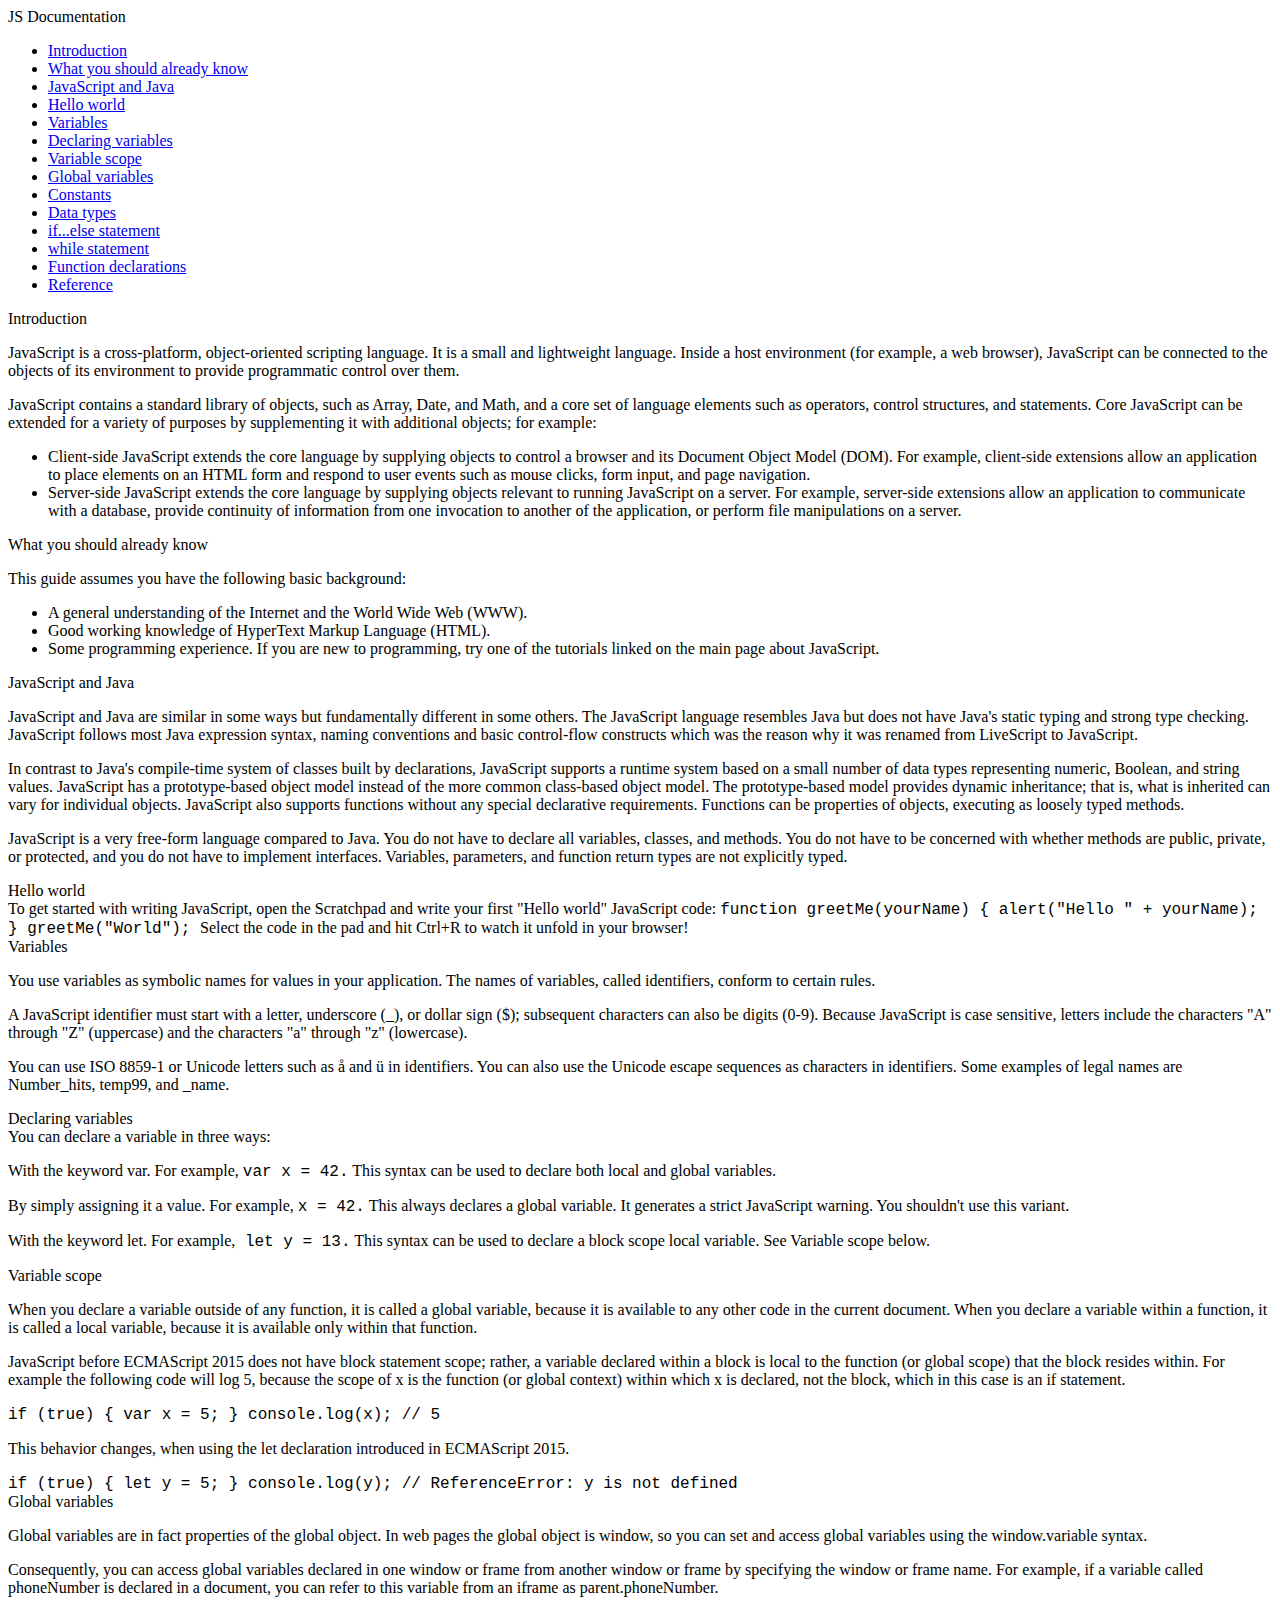
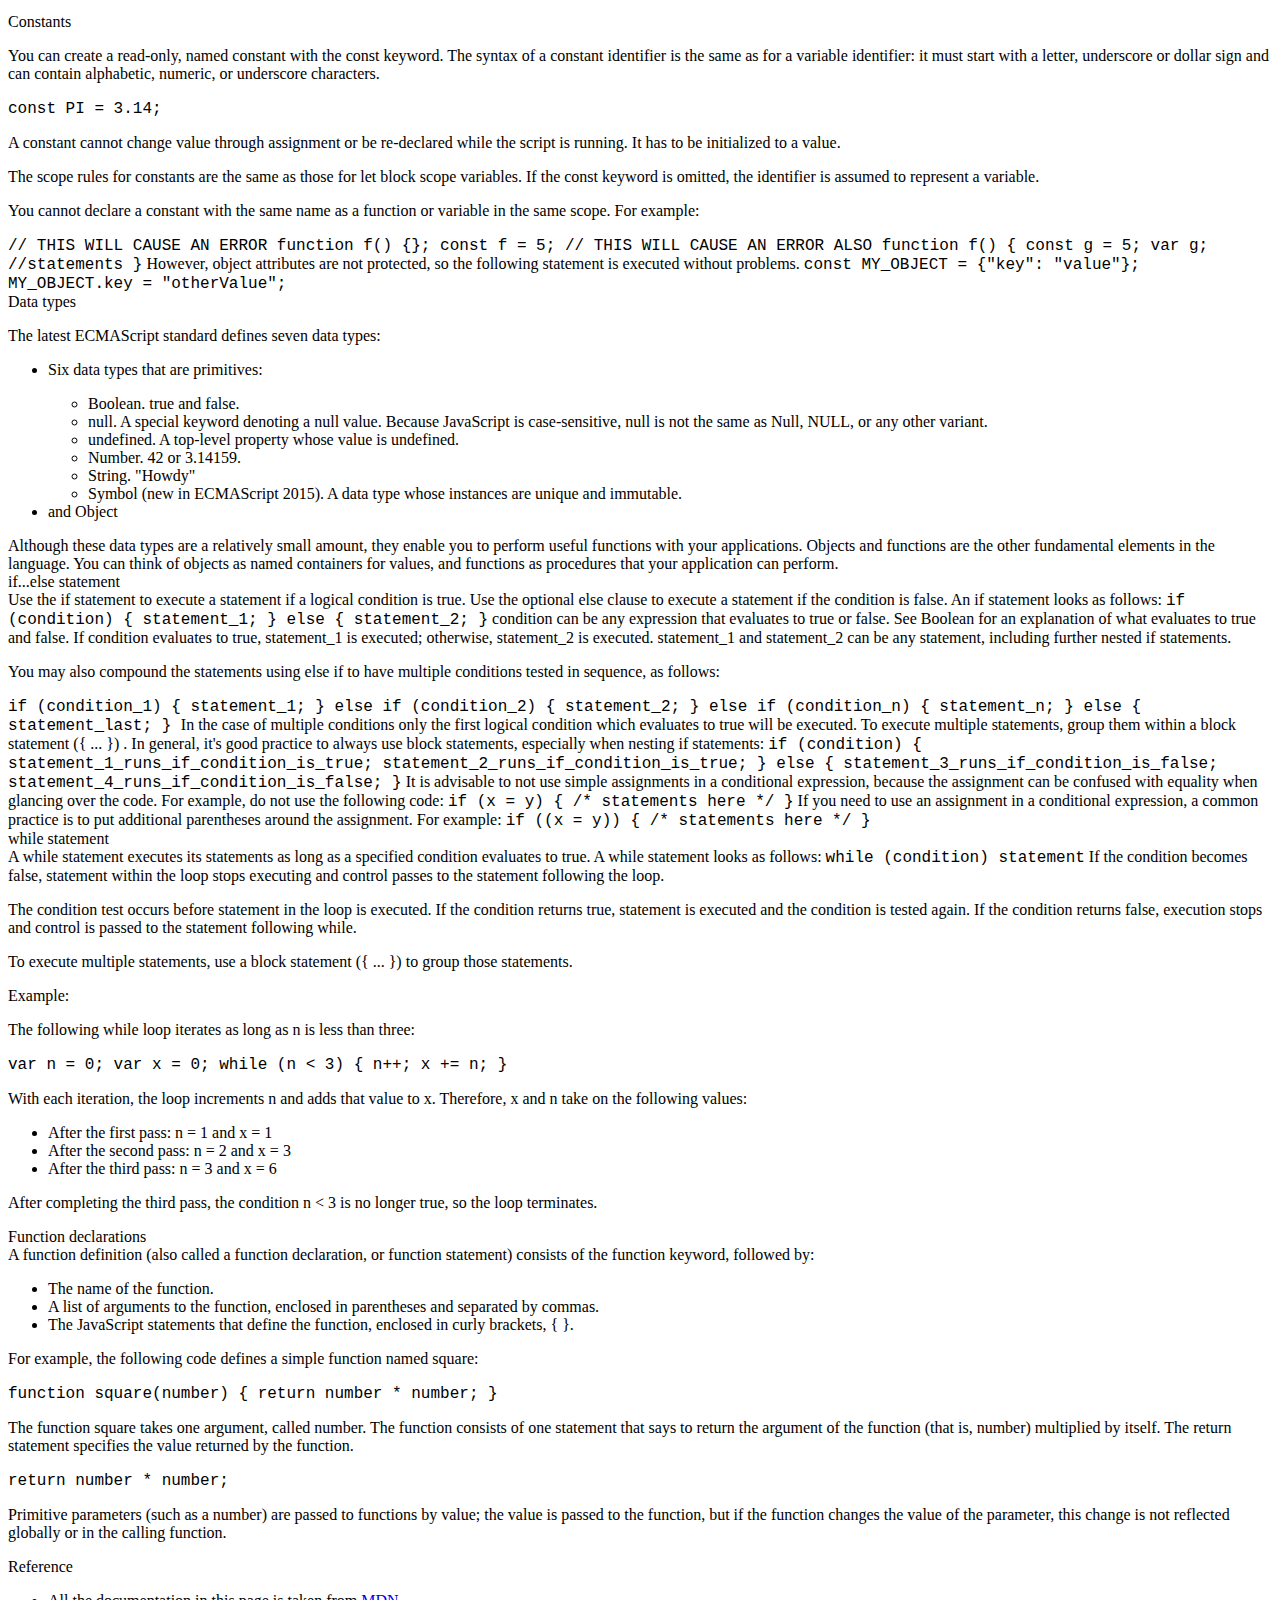
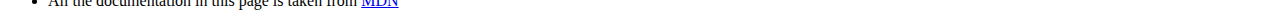
<file: freeCodeCamp/3.5 Technical Documentation/index.html>
<!DOCTYPE html>
<html lang="en">
  <head>
    <meta name="viewport" content="width=device-width, initial-scale=1.0">
    <link rel="stylesheet" href="styles.css">
  </head>
  <body>
    <nav id="navbar">
      <header>JS Documentation</header>
      <ul>
        <li><a class="nav-link" href="#Introduction">Introduction</a></li>
        <li>
          <a class="nav-link" href="#What_you_should_already_know">What you should already know</a>
        </li>
        <li>
          <a class="nav-link" href="#JavaScript_and_Java">JavaScript and Java</a>
        </li>
        <li><a class="nav-link" href="#Hello_world">Hello world</a></li>
        <li><a class="nav-link" href="#Variables">Variables</a></li>
        <li>
          <a class="nav-link" href="#Declaring_variables">Declaring variables</a>
        </li>
        <li><a class="nav-link" href="#Variable_scope">Variable scope</a></li>
        <li>
          <a class="nav-link" href="#Global_variables">Global variables</a>
        </li>
        <li><a class="nav-link" href="#Constants">Constants</a></li>
        <li><a class="nav-link" href="#Data_types">Data types</a></li>
        <li>
          <a class="nav-link" href="#if...else_statement">if...else statement</a>
        </li>
        <li><a class="nav-link" href="#while_statement">while statement</a></li>
        <li>
          <a class="nav-link" href="#Function_declarations">Function declarations</a>
        </li>
        <li><a class="nav-link" href="#Reference">Reference</a></li>
      </ul>
    </nav>
    <main id="main-doc">
      <section class="main-section" id="Introduction">
        <header>Introduction</header>
        
          <p>
            JavaScript is a cross-platform, object-oriented scripting language.
            It is a small and lightweight language. Inside a host environment
            (for example, a web browser), JavaScript can be connected to the
            objects of its environment to provide programmatic control over
            them.
          </p>

          <p>
            JavaScript contains a standard library of objects, such as Array,
            Date, and Math, and a core set of language elements such as
            operators, control structures, and statements. Core JavaScript can
            be extended for a variety of purposes by supplementing it with
            additional objects; for example:
          </p>
          <ul>
            <li>
              Client-side JavaScript extends the core language by supplying
              objects to control a browser and its Document Object Model (DOM).
              For example, client-side extensions allow an application to place
              elements on an HTML form and respond to user events such as mouse
              clicks, form input, and page navigation.
            </li>
            <li>
              Server-side JavaScript extends the core language by supplying
              objects relevant to running JavaScript on a server. For example,
              server-side extensions allow an application to communicate with a
              database, provide continuity of information from one invocation to
              another of the application, or perform file manipulations on a
              server.
            </li>
          </ul>
      
      </section>
      <section class="main-section" id="What_you_should_already_know">
        <header>What you should already know</header>
          <p>This guide assumes you have the following basic background:</p>
          <ul>
            <li>
              A general understanding of the Internet and the World Wide Web
              (WWW).
            </li>
            <li>Good working knowledge of HyperText Markup Language (HTML).</li>
            <li>
              Some programming experience. If you are new to programming, try
              one of the tutorials linked on the main page about JavaScript.
            </li>
          </ul>
      </section>
      <section class="main-section" id="JavaScript_and_Java">
        <header>JavaScript and Java</header>
          <p>
            JavaScript and Java are similar in some ways but fundamentally
            different in some others. The JavaScript language resembles Java but
            does not have Java's static typing and strong type checking.
            JavaScript follows most Java expression syntax, naming conventions
            and basic control-flow constructs which was the reason why it was
            renamed from LiveScript to JavaScript.
          </p>
          <p>
            In contrast to Java's compile-time system of classes built by
            declarations, JavaScript supports a runtime system based on a small
            number of data types representing numeric, Boolean, and string
            values. JavaScript has a prototype-based object model instead of the
            more common class-based object model. The prototype-based model
            provides dynamic inheritance; that is, what is inherited can vary
            for individual objects. JavaScript also supports functions without
            any special declarative requirements. Functions can be properties of
            objects, executing as loosely typed methods.
          </p>
          <p>
            JavaScript is a very free-form language compared to Java. You do not
            have to declare all variables, classes, and methods. You do not have
            to be concerned with whether methods are public, private, or
            protected, and you do not have to implement interfaces. Variables,
            parameters, and function return types are not explicitly typed.
          </p>
      </section>
      <section class="main-section" id="Hello_world">
        <header>Hello world</header>
       
          To get started with writing JavaScript, open the Scratchpad and write
          your first "Hello world" JavaScript code:
          <code>function greetMe(yourName) { alert("Hello " + yourName); }
            greetMe("World");
          </code>
          Select the code in the pad and hit Ctrl+R to watch it unfold in your
          browser!
      </section>
      <section class="main-section" id="Variables">
        <header>Variables</header>
        <p>
          You use variables as symbolic names for values in your application.
          The names of variables, called identifiers, conform to certain rules.
        </p>
        <p>
          A JavaScript identifier must start with a letter, underscore (_), or
          dollar sign ($); subsequent characters can also be digits (0-9).
          Because JavaScript is case sensitive, letters include the characters
          "A" through "Z" (uppercase) and the characters "a" through "z"
          (lowercase).
        </p>
        <p>
          You can use ISO 8859-1 or Unicode letters such as å and ü in
          identifiers. You can also use the Unicode escape sequences as
          characters in identifiers. Some examples of legal names are
          Number_hits, temp99, and _name.
        </p>
      </section>
      <section class="main-section" id="Declaring_variables">
        <header>Declaring variables</header>
        
          You can declare a variable in three ways:
          <p>
            With the keyword var. For example, <code>var x = 42.</code> This
            syntax can be used to declare both local and global variables.
          </p>
          <p>
            By simply assigning it a value. For example,
            <code>x = 42.</code> This always declares a global variable. It
            generates a strict JavaScript warning. You shouldn't use this
            variant.
          </p>
          <p>
            With the keyword let. For example,<code> let y = 13.</code> This
            syntax can be used to declare a block scope local variable. See
            Variable scope below.
          </p>
      </section>
      <section class="main-section" id="Variable_scope">
        <header>Variable scope</header>
          <p>
            When you declare a variable outside of any function, it is called a
            global variable, because it is available to any other code in the
            current document. When you declare a variable within a function, it
            is called a local variable, because it is available only within that
            function.
          </p>
          <p>
            JavaScript before ECMAScript 2015 does not have block statement
            scope; rather, a variable declared within a block is local to the
            function (or global scope) that the block resides within. For
            example the following code will log 5, because the scope of x is the
            function (or global context) within which x is declared, not the
            block, which in this case is an if statement.
          </p>
          <code>if (true) { var x = 5; } console.log(x); // 5</code>
          <p>
            This behavior changes, when using the let declaration introduced in
            ECMAScript 2015.
          </p>

          <code>if (true) { let y = 5; } console.log(y); // ReferenceError: y is
            not defined</code>
      </section>
      <section class="main-section" id="Global_variables">
        <header>Global variables</header>
          <p>
            Global variables are in fact properties of the global object. In web
            pages the global object is window, so you can set and access global
            variables using the window.variable syntax.
          </p>
          <p>
            Consequently, you can access global variables declared in one window
            or frame from another window or frame by specifying the window or
            frame name. For example, if a variable called phoneNumber is
            declared in a document, you can refer to this variable from an
            iframe as parent.phoneNumber.
          </p>
      </section>
      <section class="main-section" id="Constants">
        <header>Constants</header>
          <p>
            You can create a read-only, named constant with the const keyword.
            The syntax of a constant identifier is the same as for a variable
            identifier: it must start with a letter, underscore or dollar sign
            and can contain alphabetic, numeric, or underscore characters.
          </p>
          <code>const PI = 3.14;</code>
          <p>
            A constant cannot change value through assignment or be re-declared
            while the script is running. It has to be initialized to a value.
          </p>
          <p>
            The scope rules for constants are the same as those for let block
            scope variables. If the const keyword is omitted, the identifier is
            assumed to represent a variable.
          </p>
          <p>
            You cannot declare a constant with the same name as a function or
            variable in the same scope. For example:
          </p>
          <code>// THIS WILL CAUSE AN ERROR function f() {}; const f = 5; // THIS
            WILL CAUSE AN ERROR ALSO function f() { const g = 5; var g;
            //statements }</code>
          However, object attributes are not protected, so the following
          statement is executed without problems.
          <code>const MY_OBJECT = {"key": "value"}; MY_OBJECT.key =
            "otherValue";</code>
      </section>
      <section class="main-section" id="Data_types">
        <header>Data types</header>
          <p>The latest ECMAScript standard defines seven data types:</p>
          <ul>
            <li>
              <p>Six data types that are primitives:</p>
              <ul>
                <li>Boolean. true and false.</li>
                <li>
                  null. A special keyword denoting a null value. Because
                  JavaScript is case-sensitive, null is not the same as Null,
                  NULL, or any other variant.
                </li>
                <li>
                  undefined. A top-level property whose value is undefined.
                </li>
                <li>Number. 42 or 3.14159.</li>
                <li>String. "Howdy"</li>
                <li>
                  Symbol (new in ECMAScript 2015). A data type whose instances
                  are unique and immutable.
                </li>
              </ul>
            </li>

            <li>and Object</li>
          </ul>
          Although these data types are a relatively small amount, they enable
          you to perform useful functions with your applications. Objects and
          functions are the other fundamental elements in the language. You can
          think of objects as named containers for values, and functions as
          procedures that your application can perform.
        
      </section>
      <section class="main-section" id="if...else_statement">
        <header>if...else statement</header>
        
          Use the if statement to execute a statement if a logical condition is
          true. Use the optional else clause to execute a statement if the
          condition is false. An if statement looks as follows:

          <code>if (condition) { statement_1; } else { statement_2; }</code>
          condition can be any expression that evaluates to true or false. See
          Boolean for an explanation of what evaluates to true and false. If
          condition evaluates to true, statement_1 is executed; otherwise,
          statement_2 is executed. statement_1 and statement_2 can be any
          statement, including further nested if statements.
          <p>
            You may also compound the statements using else if to have multiple
            conditions tested in sequence, as follows:
          </p>
          <code>if (condition_1) { statement_1; } else if (condition_2) {
            statement_2; } else if (condition_n) { statement_n; } else {
            statement_last; }
          </code>
          In the case of multiple conditions only the first logical condition
          which evaluates to true will be executed. To execute multiple
          statements, group them within a block statement ({ ... }) . In
          general, it's good practice to always use block statements, especially
          when nesting if statements:

          <code>if (condition) { statement_1_runs_if_condition_is_true;
            statement_2_runs_if_condition_is_true; } else {
            statement_3_runs_if_condition_is_false;
            statement_4_runs_if_condition_is_false; }</code>
          It is advisable to not use simple assignments in a conditional
          expression, because the assignment can be confused with equality when
          glancing over the code. For example, do not use the following code:
          <code>if (x = y) { /* statements here */ }</code> If you need to use
          an assignment in a conditional expression, a common practice is to put
          additional parentheses around the assignment. For example:

          <code>if ((x = y)) { /* statements here */ }</code>
        
      </section>
      <section class="main-section" id="while_statement">
        <header>while statement</header>
        
          A while statement executes its statements as long as a specified
          condition evaluates to true. A while statement looks as follows:

          <code>while (condition) statement</code> If the condition becomes
          false, statement within the loop stops executing and control passes to
          the statement following the loop.
          <p>
            The condition test occurs before statement in the loop is executed.
            If the condition returns true, statement is executed and the
            condition is tested again. If the condition returns false, execution
            stops and control is passed to the statement following while.
          </p>
          <p>
            To execute multiple statements, use a block statement ({ ... }) to
            group those statements.
          </p>
          Example:
          <p>
            The following while loop iterates as long as n is less than three:
          </p>
          <code>var n = 0; var x = 0; while (n &lt; 3) { n++; x += n; }</code>
          <p>
            With each iteration, the loop increments n and adds that value to x.
            Therefore, x and n take on the following values:
          </p>
          <ul>
            <li>After the first pass: n = 1 and x = 1</li>
            <li>After the second pass: n = 2 and x = 3</li>
            <li>After the third pass: n = 3 and x = 6</li>
          </ul>
          <p>
            After completing the third pass, the condition n &lt; 3 is no longer
            true, so the loop terminates.
          </p>
      </section>
      <section class="main-section" id="Function_declarations">
        <header>Function declarations</header>
          A function definition (also called a function declaration, or function
          statement) consists of the function keyword, followed by:
          <ul>
            <li>The name of the function.</li>
            <li>
              A list of arguments to the function, enclosed in parentheses and
              separated by commas.
            </li>
            <li>
              The JavaScript statements that define the function, enclosed in
              curly brackets, { }.
            </li>
          </ul>
          <p>
            For example, the following code defines a simple function named
            square:
          </p>
          <code>function square(number) { return number * number; }</code>
          <p>
            The function square takes one argument, called number. The function
            consists of one statement that says to return the argument of the
            function (that is, number) multiplied by itself. The return
            statement specifies the value returned by the function.
          </p>
          <code>return number * number;</code>
          <p>
            Primitive parameters (such as a number) are passed to functions by
            value; the value is passed to the function, but if the function
            changes the value of the parameter, this change is not reflected
            globally or in the calling function.
          </p>
      </section>
      <section class="main-section" id="Reference">
        <header>Reference</header>
          <ul>
            <li>
              All the documentation in this page is taken from
              <a href="https://developer.mozilla.org/en-US/docs/Web/JavaScript/Guide" target="_blank">MDN</a>
            </li>
          </ul>
      </section>
    </main>
<div></div><div id="compose-ai-general-snackbar-root"></div><div id="Chat-Plugin-Root" class="compose-root-component"></div></body>
</file>
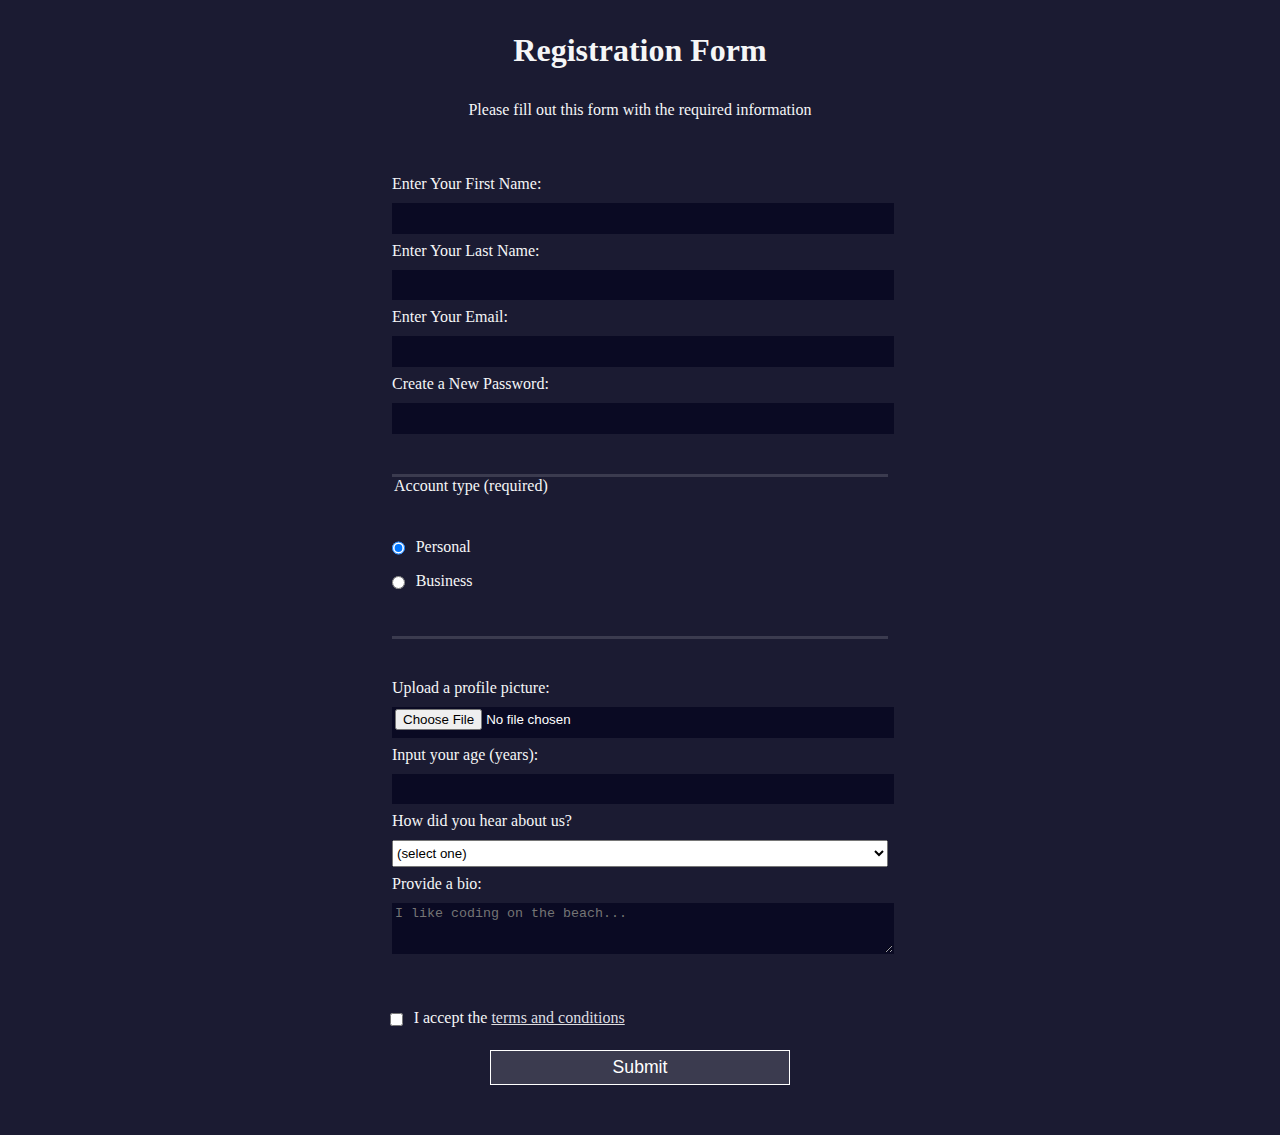
<file: Responsive Web design/Learn HTML Forms by Building a Registration Form/index.html>
<!DOCTYPE html>
<html lang="en">
  <head>
    <meta charset="UTF-8">
    <title>Registration Form</title>
    <link rel="stylesheet" href="styles.css" />
  </head>
  <body>
    <h1>Registration Form</h1>
    <p>Please fill out this form with the required information</p>
    <form method="post" action='https://register-demo.freecodecamp.org'>
      <fieldset>
        <label for="first-name">Enter Your First Name: <input id="first-name" name="first-name" type="text" required /></label>
        <label for="last-name">Enter Your Last Name: <input id="last-name" name="last-name" type="text" required /></label>
        <label for="email">Enter Your Email: <input id="email" name="email" type="email" required /></label>
        <label for="new-password">Create a New Password: <input id="new-password" name="new-password" type="password" pattern="[a-z0-5]{8,}" required /></label>
      </fieldset>
      <fieldset>
        <legend>Account type (required)</legend>
        <label for="personal-account"><input id="personal-account" type="radio" name="account-type" class="inline" checked /> Personal</label>
        <label for="business-account"><input id="business-account" type="radio" name="account-type" class="inline" /> Business</label>
      </fieldset>
      <fieldset>
        <label for="profile-picture">Upload a profile picture: <input id="profile-picture" type="file" name="file" /></label>
        <label for="age">Input your age (years): <input id="age" type="number" name="age" min="13" max="120" /></label>
        <label for="referrer">How did you hear about us?
          <select id="referrer" name="referrer">
            <option value="">(select one)</option>
            <option value="1">freeCodeCamp News</option>
            <option value="2">freeCodeCamp YouTube Channel</option>
            <option value="3">freeCodeCamp Forum</option>
            <option value="4">Other</option>
          </select>
        </label>
        <label for="bio">Provide a bio:
          <textarea id="bio" name="bio" rows="3" cols="30" placeholder="I like coding on the beach..."></textarea>
        </label>
      </fieldset>
      <label for="terms-and-conditions">
        <input class="inline" id="terms-and-conditions" type="checkbox" required name="terms-and-conditions" /> I accept the <a href="https://www.freecodecamp.org/news/terms-of-service/">terms and conditions</a>
      </label>
      <input type="submit" value="Submit" />
    </form>
  </body>
</html>
</file>
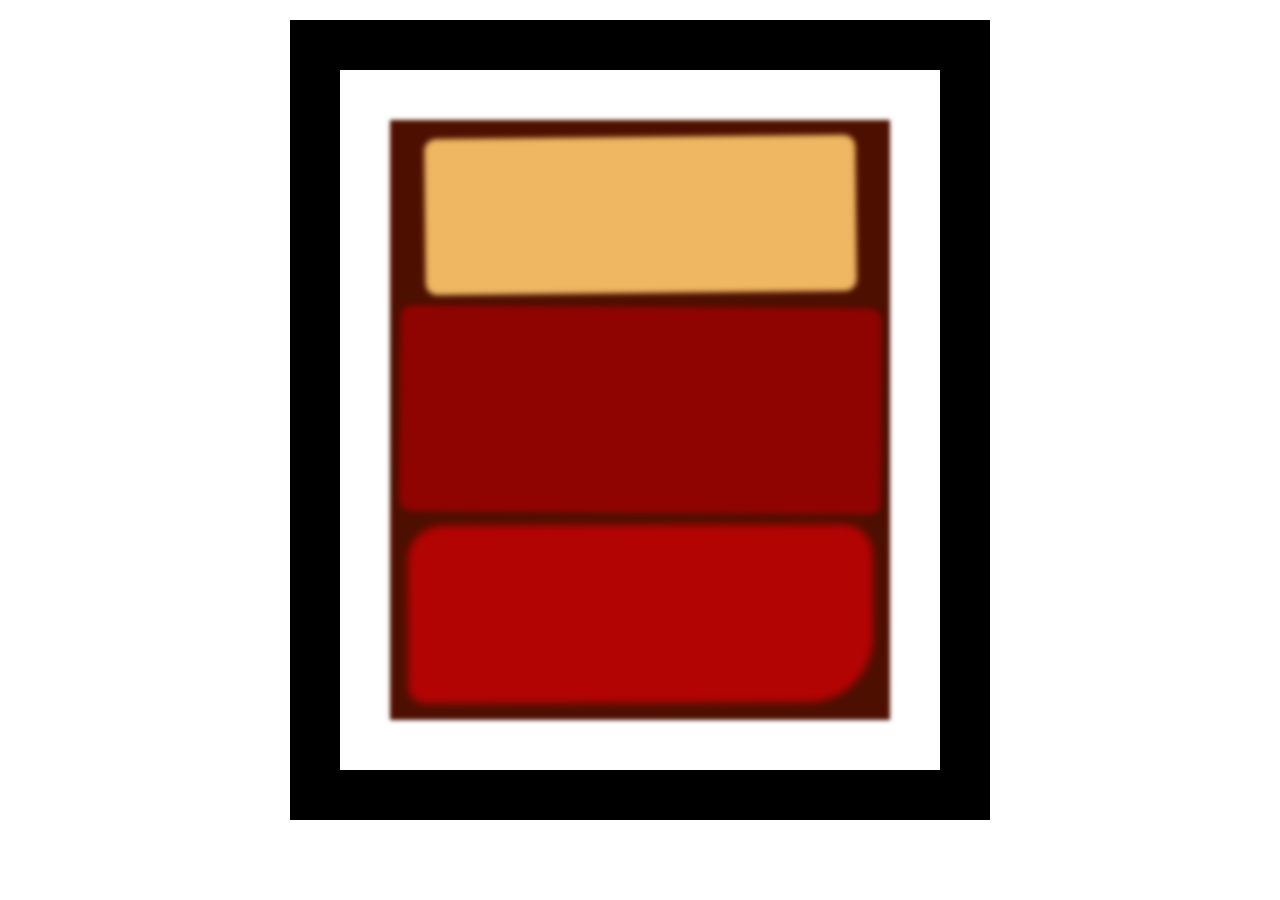
<file: freeCodeCamp/Responsive Web design/2.1 Steps for Learn the CSS Box Model by Building a Rothko Painting/Index.html>
<!DOCTYPE html>
<html lang="en">
  <head>
    <meta charset="UTF-8">
    <title>Rothko Painting</title>
    <link href="./styles.css" rel="stylesheet">
  </head>
  <body>
    <div class="frame">
      <div class="canvas">
        <div class="one"></div>
        <div class="two"></div>
        <div class="three"></div>
      </div>
    </div>
  </body>
</html>
</file>
<file: freeCodeCamp/3.5 Technical Documentation/styles.css>
@media (min-width: 768px){
    body {
      font-size: 16px;
    }
    }
</file>
<file: Responsive Web design/Learn HTML Forms by Building a Registration Form/styles.css>
body {
    width: 100%;
    height: 100vh;
    margin: 0;
    background-color: #1b1b32;
    color: #f5f6f7;
    font-family: Tahoma;
    font-size: 16px;
  }
  
  h1, p {
    margin: 1em auto;
    text-align: center;
  }
  
  form {
    width: 60vw;
    max-width: 500px;
    min-width: 300px;
    margin: 0 auto;
    padding-bottom: 2em;
  }
  
  fieldset {
    border: none;
    padding: 2rem 0;
    border-bottom: 3px solid #3b3b4f;
  }
  
  fieldset:last-of-type {
    border-bottom: none;
  }
  
  label {
    display: block;
    margin: 0.5rem 0;
  }
  
  input,
  textarea,
  select {
    margin: 10px 0 0 0;
    width: 100%;
    min-height: 2em;
  }
  
  input, textarea {
    background-color: #0a0a23;
    border: 1px solid #0a0a23;
    color: #ffffff;
  }
  
  .inline {
    width: unset;
    margin: 0 0.5em 0 0;
    vertical-align: middle;
  }
  
  input[type="submit"] {
    display: block;
    width: 60%;
    margin: 1em auto;
    height: 2em;
    font-size: 1.1rem;
    background-color: #3b3b4f;
    border-color: white;
    min-width: 300px;
  }
  
  input[type="file"] {
    padding: 1px 2px;
  }
  .inline{
    display: inline; 
  }
  a{
    color:  #dfdfe2;
  }
</file>
<file: freeCodeCamp/Responsive Web design/2.1 Steps for Learn the CSS Box Model by Building a Rothko Painting/styles.css>
.canvas {
    width: 500px;
    height: 600px;
    background-color: #4d0f00;
    overflow: hidden;
    filter: blur(2px);
  }
  
  .frame {
    border: 50px solid black;
    width: 500px;
    padding: 50px;
    margin: 20px auto;
  }
  
  .one {
    width: 425px;
    height: 150px;
    background-color: #efb762;
    margin: 20px auto;
    box-shadow: 0 0 3px 3px #efb762;
    border-radius: 9px;
    transform: rotate(-0.6deg);
  }
  
  .two {
    width: 475px;
    height: 200px;
    background-color: #8f0401;
    margin: 0 auto 20px;
    box-shadow: 0 0 3px 3px #8f0401;
    border-radius: 8px 10px;
    transform: rotate(0.4deg);
  }
  
  .one, .two {
    filter: blur(1px);
  }
  
  .three {
    width: 91%;
    height: 28%;
    background-color: #b20403;
    margin: auto;
    filter: blur(2px);
    box-shadow: 0 0 5px 5px #b20403;
    border-radius: 30px 25px 60px 12px;
   transform: rotate(-0.2deg);
  }
</file>
